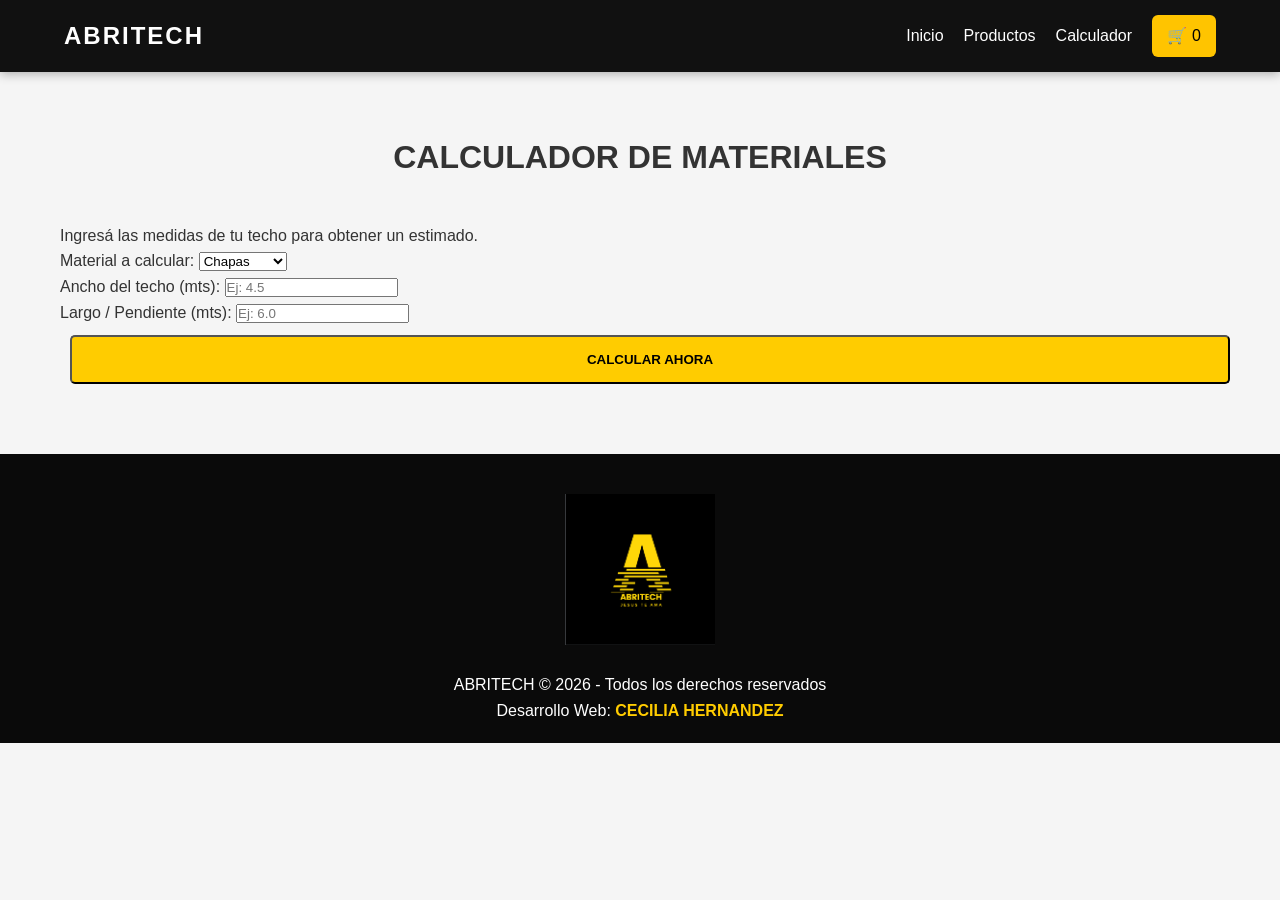
<file: calculador.html>
<!DOCTYPE html>
<html lang="es">
<head>
    <meta charset="UTF-8">
    <meta name="viewport" content="width=device-width, initial-scale=1.0">
    <title>Calculador de Materiales | ABRITECH</title>
    <link rel="stylesheet" href="https://cdnjs.cloudflare.com/ajax/libs/font-awesome/6.0.0/css/all.min.css">
    <link rel="stylesheet" href="css/estilos.css">
</head>
<body>

<header>
    <div class="logo">ABRITECH</div>
    <nav>
        <a href="index.html">Inicio</a>
        <a href="tienda.html">Productos</a>
        <a href="calculador.html">Calculador</a>
        <a href="carrito.html" class="cart-btn">🛒 <span id="cart-count">0</span></a>
    </nav>
</header>

<main class="container">
    <section class="calculador-box">
        <h2 class="section-title">Calculador de Materiales</h2>
        <p class="subtitle">Ingresá las medidas de tu techo para obtener un estimado.</p>

        <div class="form-calculador">
            <div class="input-group">
                <label>Material a calcular:</label>
                <select id="material-tipo">
                    <option value="chapas">Chapas</option>
                    <option value="tirantes">Tirantes</option>
                    <option value="machimbre">Machimbre</option>
                </select>
            </div>

            <div class="grid-inputs">
                <div class="input-group">
                    <label>Ancho del techo (mts):</label>
                    <input type="number" id="ancho-techo" placeholder="Ej: 4.5">
                </div>
                <div class="input-group">
                    <label>Largo / Pendiente (mts):</label>
                    <input type="number" id="largo-techo" placeholder="Ej: 6.0">
                </div>
            </div>

            <button onclick="calcularTodo()" class="btn-primary" style="width:100%; margin-top:10px;">CALCULAR AHORA</button>
        </div>

        <div id="resultado-calculo" class="resultado-card" style="display:none;">
            <h3>Resultado Estimado:</h3>
            <p id="texto-resultado"></p>
            <button id="btn-agregar-calculo" class="btn-wa-sucursal" style="width:100%; border:none; cursor:pointer; margin-top:10px;">
                <i class="fas fa-cart-plus"></i> AGREGAR A MI LISTA
            </button>
        </div>
    </section>
</main>

<footer class="footer">
    <div class="footer-container">
        <div class="footer-logo">
            <img src="img/LOGO NUEVO ABRITECH.PNG" alt="Abritech - Maderas y Techos">
        </div>
        <p>ABRITECH © 2026 - Todos los derechos reservados</p>
        <p class="firma-dev">Desarrollo Web: <a href="#">CECILIA HERNANDEZ</a></p>
    </div>
</footer>

<script src="js/app.js"></script>
<script src="js/carrito.js"></script>
</body>
</html>
</file>
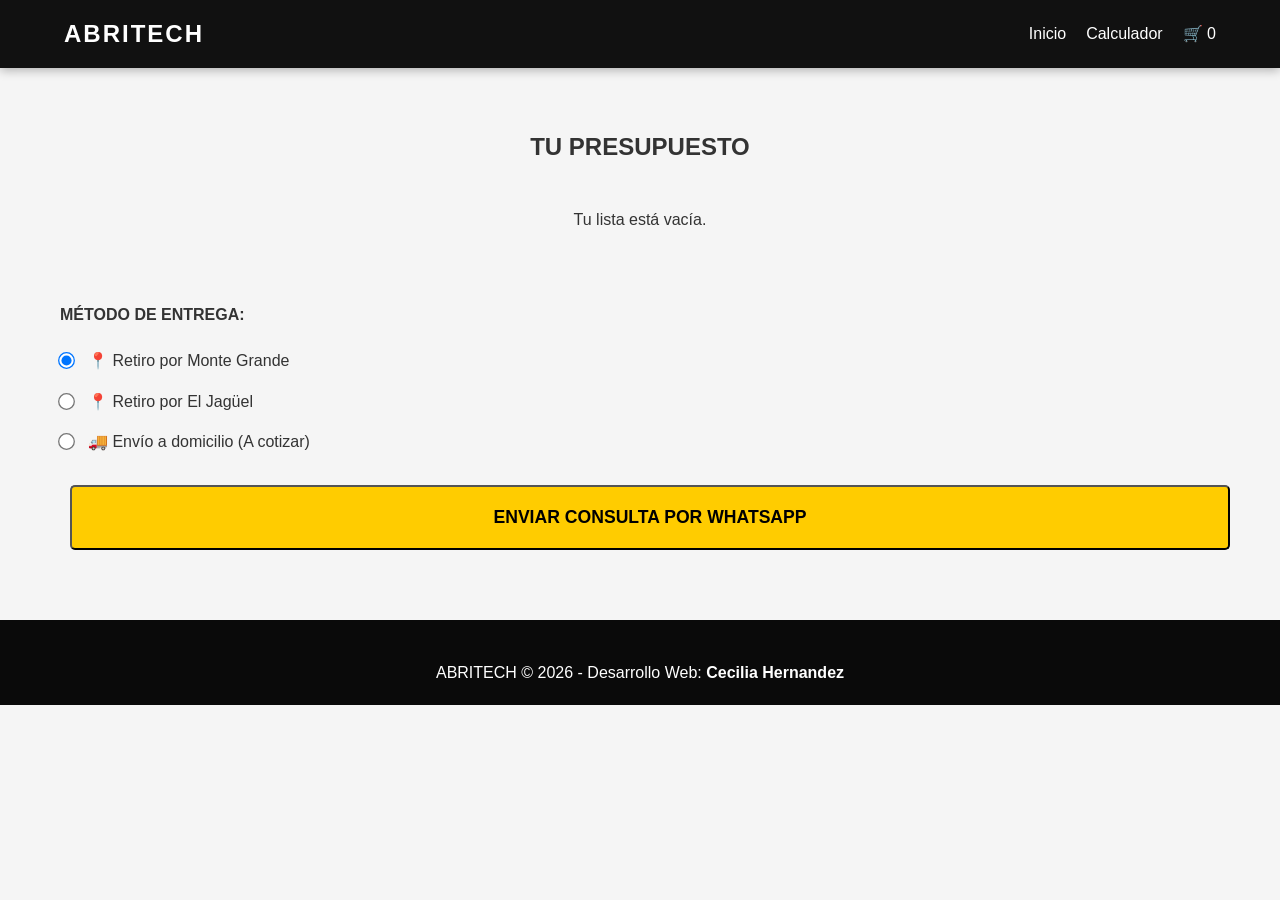
<file: carrito.html>
<!DOCTYPE html>
<html lang="es">
<head>
    <meta charset="UTF-8">
    <meta name="viewport" content="width=device-width, initial-scale=1.0">
    <title>Presupuesto | ABRITECH</title>
    <link rel="stylesheet" href="css/estilos.css">
</head>
<body>

<header>
    <div class="logo">ABRITECH</div>
    <nav>
        <a href="index.html">Inicio</a>
        <a href="calculador.html">Calculador</a>
        <a href="carrito.html">🛒 <span id="cart-count">0</span></a>
    </nav>
</header>

<section class="container">
    <h2 style="text-align: center; text-transform: uppercase;">Tu Presupuesto</h2>
    
    <div id="lista-carrito" style="margin-bottom: 30px;"></div>

    <div class="card-carrito-container">
        <h3 style="margin-top:0; font-size: 1rem; text-transform: uppercase;">MÉTODO DE ENTREGA:</h3>
        
        <div style="margin: 20px 0;">
            <label style="display: flex; align-items: center; margin-bottom: 15px; cursor: pointer;">
                <input type="radio" name="entrega" value="Retiro por Monte Grande" checked style="margin-right:15px; transform:scale(1.3);"> 📍 Retiro por Monte Grande
            </label>
            <label style="display: flex; align-items: center; margin-bottom: 15px; cursor: pointer;">
                <input type="radio" name="entrega" value="Retiro por El Jagüel" style="margin-right:15px; transform:scale(1.3);"> 📍 Retiro por El Jagüel
            </label>
            <label style="display: flex; align-items: center; cursor: pointer;">
                <input type="radio" name="entrega" value="Envío a domicilio" style="margin-right:15px; transform:scale(1.3);"> 🚚 Envío a domicilio (A cotizar)
            </label>
        </div>

        <button onclick="finalizarPresupuesto()" class="btn-primary" style="width: 100%; font-size: 1.1rem; padding: 20px;">
            ENVIAR CONSULTA POR WHATSAPP
        </button>
    </div>
</section>

<footer class="footer">
    ABRITECH © 2026 - Desarrollo Web: <strong>Cecilia Hernandez</strong>
</footer>

<script src="js/carrito.js"></script>
</body>
</html>
</file>
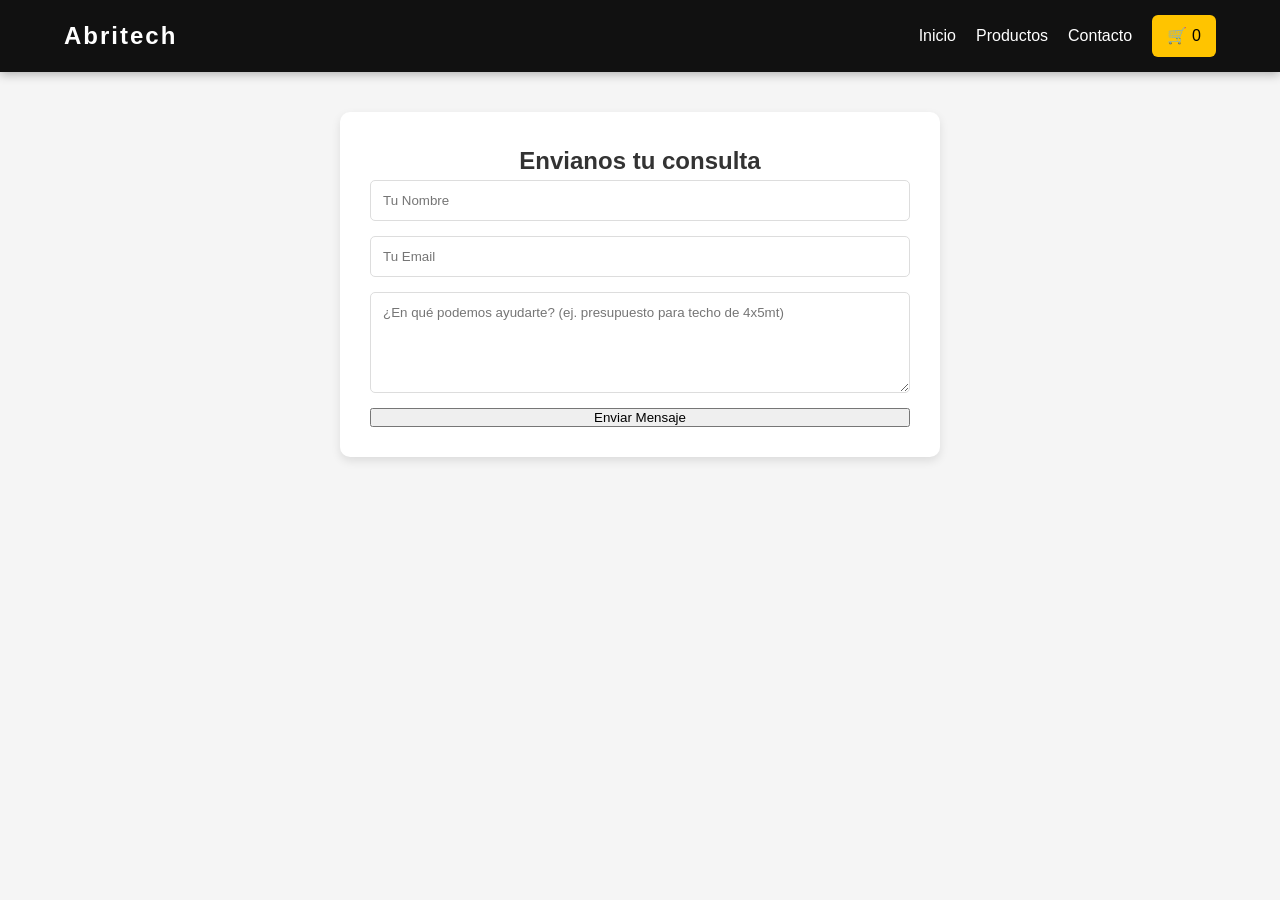
<file: contacto.html>
<!DOCTYPE html>
<html lang="es">
<head>
    <meta charset="UTF-8">
    <meta name="viewport" content="width=device-width, initial-scale=1.0">
    <title>Contacto - Abritech</title>
    <link href="https://fonts.googleapis.com/css2?family=Inter:wght@400;700&display=swap" rel="stylesheet">
    <link rel="stylesheet" href="css/estilos.css">
</head>
<body>
    <header>
        <div class="logo">Abritech</div>
        <nav>
            <a href="index.html">Inicio</a>
            <a href="tienda.html">Productos</a>
            <a href="contacto.html">Contacto</a>
            <a href="carrito.html" class="cart-btn">🛒 <span id="cart-count">0</span></a>
        </nav>
    </header>

    <section class="container" style="max-width: 600px; margin: 40px auto; background: white; padding: 30px; border-radius: 10px; box-shadow: 0 4px 10px rgba(0,0,0,0.1);">
        <h1 style="text-align: center;">Envianos tu consulta</h1>
        <form action="#" style="display: flex; flex-direction: column; gap: 15px;">
            <input type="text" placeholder="Tu Nombre" style="padding: 12px; border: 1px solid #ddd; border-radius: 5px;">
            <input type="email" placeholder="Tu Email" style="padding: 12px; border: 1px solid #ddd; border-radius: 5px;">
            <textarea placeholder="¿En qué podemos ayudarte? (ej. presupuesto para techo de 4x5mt)" rows="5" style="padding: 12px; border: 1px solid #ddd; border-radius: 5px;"></textarea>
            <button type="submit" class="btn">Enviar Mensaje</button>
        </form>
    </section>

    <script src="js/carrito.js"></script>
</body>
</html>
</file>
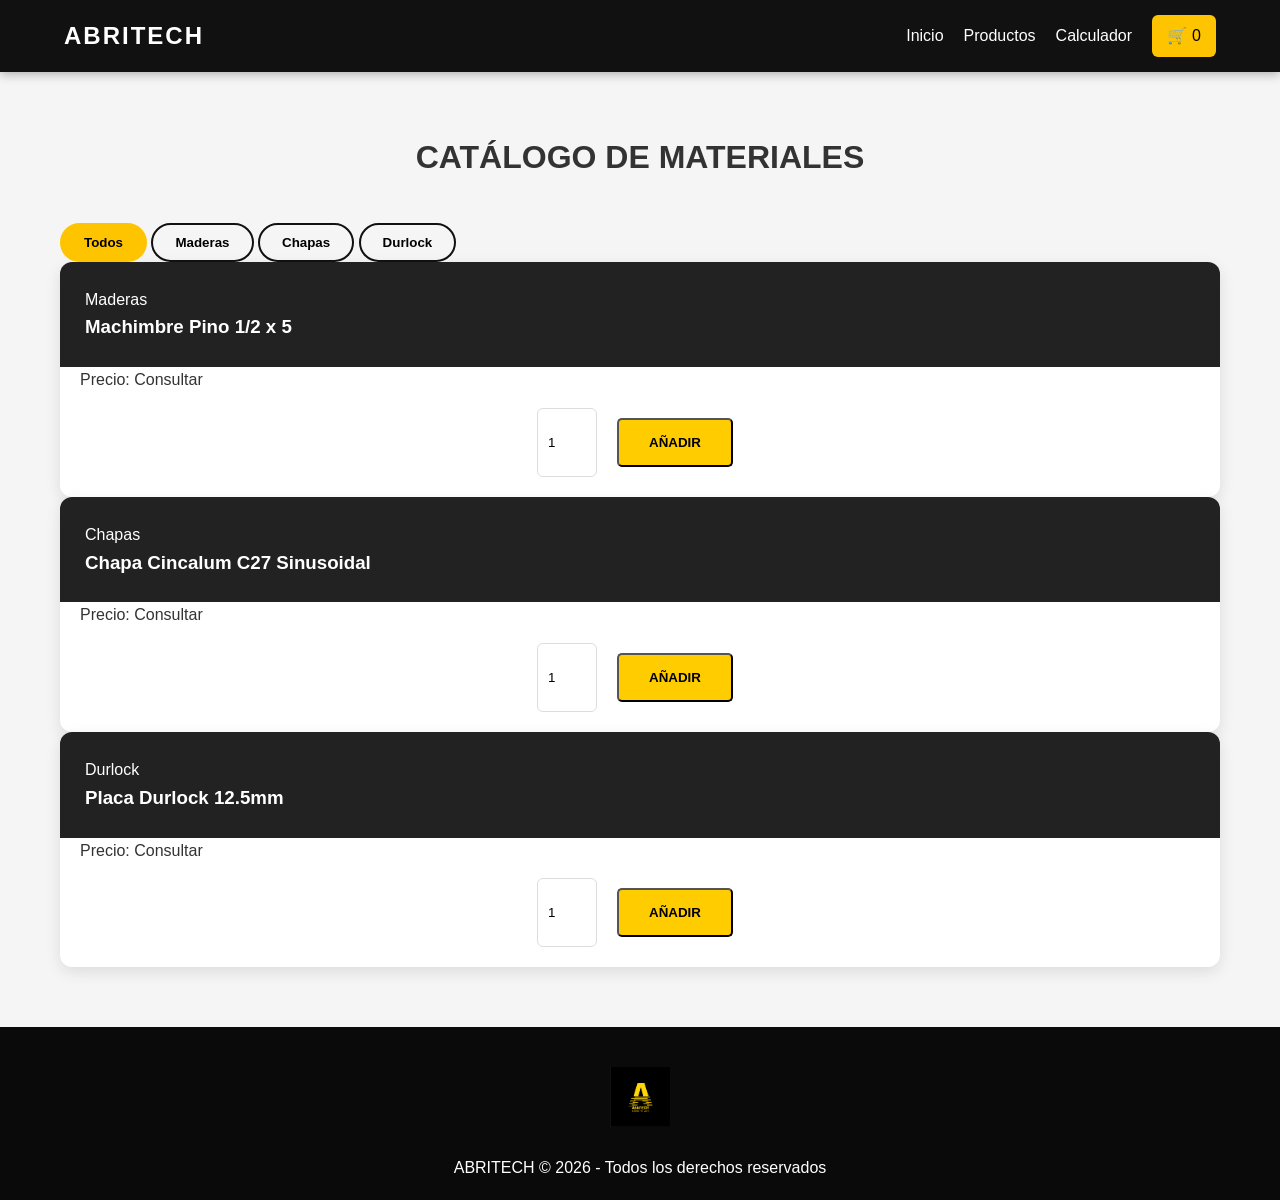
<file: producto.html>
<!DOCTYPE html>
<html lang="es">
<head>
    <meta charset="UTF-8">
    <meta name="viewport" content="width=device-width, initial-scale=1.0">
    <title>Productos | ABRITECH</title>
    <!-- Iconos y Estilos -->
    <link rel="stylesheet" href="https://cdnjs.cloudflare.com/ajax/libs/font-awesome/6.0.0/css/all.min.css">
    <link rel="stylesheet" href="css/estilos.css">
</head>
<body>

<header>
    <div class="logo">ABRITECH</div>
    <nav>
        <a href="index.html">Inicio</a>
        <a href="productos.html">Productos</a>
        <a href="calculador.html">Calculador</a>
        <a href="carrito.html" class="cart-btn">🛒 <span id="cart-count">0</span></a>
    </nav>
</header>

<main class="container">
    <h2 class="section-title">Catálogo de Materiales</h2>
    
    <!-- Filtros de Categoría Funcionales -->
    <div class="filtros-container">
        <button class="btn-filter active" data-filter="todos">Todos</button>
        <button class="btn-filter" data-filter="maderas">Maderas</button>
        <button class="btn-filter" data-filter="chapas">Chapas</button>
        <button class="btn-filter" data-filter="durlock">Durlock</button>
    </div>

    <!-- Contenedor Grid de Productos -->
    <div class="grid" id="contenedor-productos">
        
        <!-- Producto: Machimbre -->
        <div class="card-sucursal producto maderas" style="background: white; color: #333;">
            <div class="sucursal-header">
                <span class="badge">Maderas</span>
                <h3>Machimbre Pino 1/2 x 5</h3>
            </div>
            <div style="padding: 0 20px 20px;">
                <p>Precio: Consultar</p>
                <div class="hero-btns" style="margin-top: 15px; display: flex; gap: 10px;">
                    <input type="number" value="1" min="1" id="cant-machimbre" style="width:60px; padding: 10px; border-radius:6px; border:1px solid #ddd;">
                    <button class="btn-primary" onclick="agregarAlCarrito('Machimbre Pino 1/2x5', document.getElementById('cant-machimbre').value)">
                        AÑADIR
                    </button>
                </div>
            </div>
        </div>

        <!-- Producto: Chapa -->
        <div class="card-sucursal producto chapas" style="background: white; color: #333;">
            <div class="sucursal-header">
                <span class="badge">Chapas</span>
                <h3>Chapa Cincalum C27 Sinusoidal</h3>
            </div>
            <div style="padding: 0 20px 20px;">
                <p>Precio: Consultar</p>
                <div class="hero-btns" style="margin-top: 15px; display: flex; gap: 10px;">
                    <input type="number" value="1" min="1" id="cant-chapa" style="width:60px; padding: 10px; border-radius:6px; border:1px solid #ddd;">
                    <button class="btn-primary" onclick="agregarAlCarrito('Chapa Cincalum C27', document.getElementById('cant-chapa').value)">
                        AÑADIR
                    </button>
                </div>
            </div>
        </div>

        <!-- Producto: Durlock -->
        <div class="card-sucursal producto durlock" style="background: white; color: #333;">
            <div class="sucursal-header">
                <span class="badge">Durlock</span>
                <h3>Placa Durlock 12.5mm</h3>
            </div>
            <div style="padding: 0 20px 20px;">
                <p>Precio: Consultar</p>
                <div class="hero-btns" style="margin-top: 15px; display: flex; gap: 10px;">
                    <input type="number" value="1" min="1" id="cant-durlock" style="width:60px; padding: 10px; border-radius:6px; border:1px solid #ddd;">
                    <button class="btn-primary" onclick="agregarAlCarrito('Placa Durlock 12.5mm', document.getElementById('cant-durlock').value)">
                        AÑADIR
                    </button>
                </div>
            </div>
        </div>

    </div>
</main>

<footer class="footer">
    <div class="footer-container">
        <div class="footer-logo">
            <img src="img/LOGO NUEVO ABRITECH.PNG" alt="Abritech" style="height: 60px;">
        </div>
        <p>ABRITECH © 2026 - Todos los derechos reservados</p>
    </div>
</footer>

<!-- Scripts de Funcionalidad -->
<script src="js/app.js"></script>
<script src="js/carrito.js"></script>

</body>
</html>
</file>
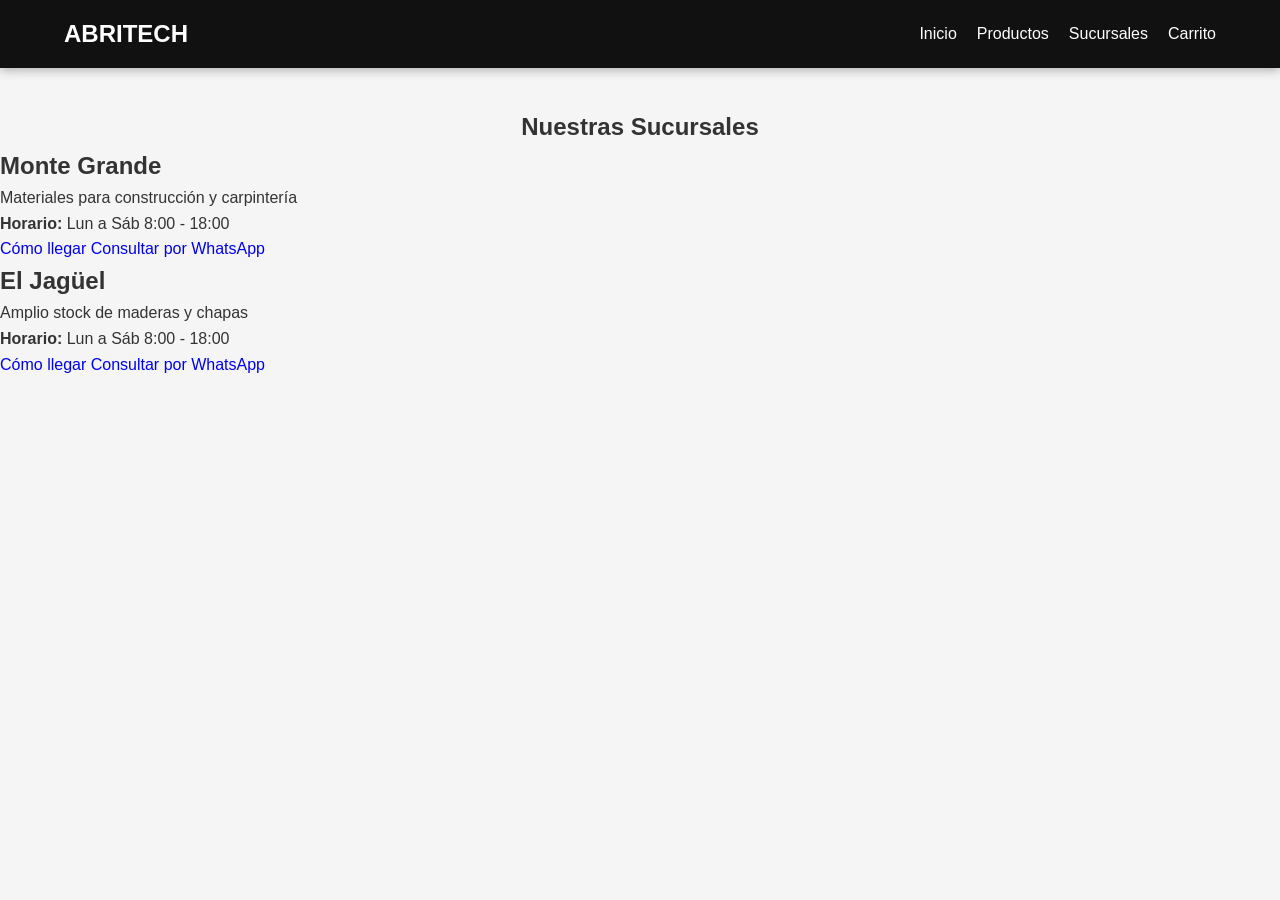
<file: sucursales.html>
<!DOCTYPE html>
<html lang="es">
<head>
<meta charset="UTF-8">
<meta name="viewport" content="width=device-width, initial-scale=1.0">
<title>Sucursales | Abritech</title>
<link rel="stylesheet" href="css/estilos.css">
</head>

<body>

<header>
<h2>ABRITECH</h2>

<nav>
<a href="index.html">Inicio</a>
<a href="productos.html">Productos</a>
<a href="sucursales.html">Sucursales</a>
<a href="carrito.html">Carrito</a>
</nav>

</header>

<section>

<h1 style="text-align:center; margin-top:40px;">Nuestras Sucursales</h1>

<div class="grid">

<div class="card">

<h2>Monte Grande</h2>

<p>Materiales para construcción y carpintería</p>

<p><strong>Horario:</strong> Lun a Sáb 8:00 - 18:00</p>

<a href="https://maps.google.com" target="_blank" class="btn">
Cómo llegar
</a>

<a href="https://wa.me/5491123456789" class="btn">
Consultar por WhatsApp
</a>

</div>

<div class="card">

<h2>El Jagüel</h2>

<p>Amplio stock de maderas y chapas</p>

<p><strong>Horario:</strong> Lun a Sáb 8:00 - 18:00</p>

<a href="https://maps.google.com" target="_blank" class="btn">
Cómo llegar
</a>

<a href="https://wa.me/5491123456789" class="btn">
Consultar por WhatsApp
</a>

</div>

</div>

</section>

</body>
</html>
</file>
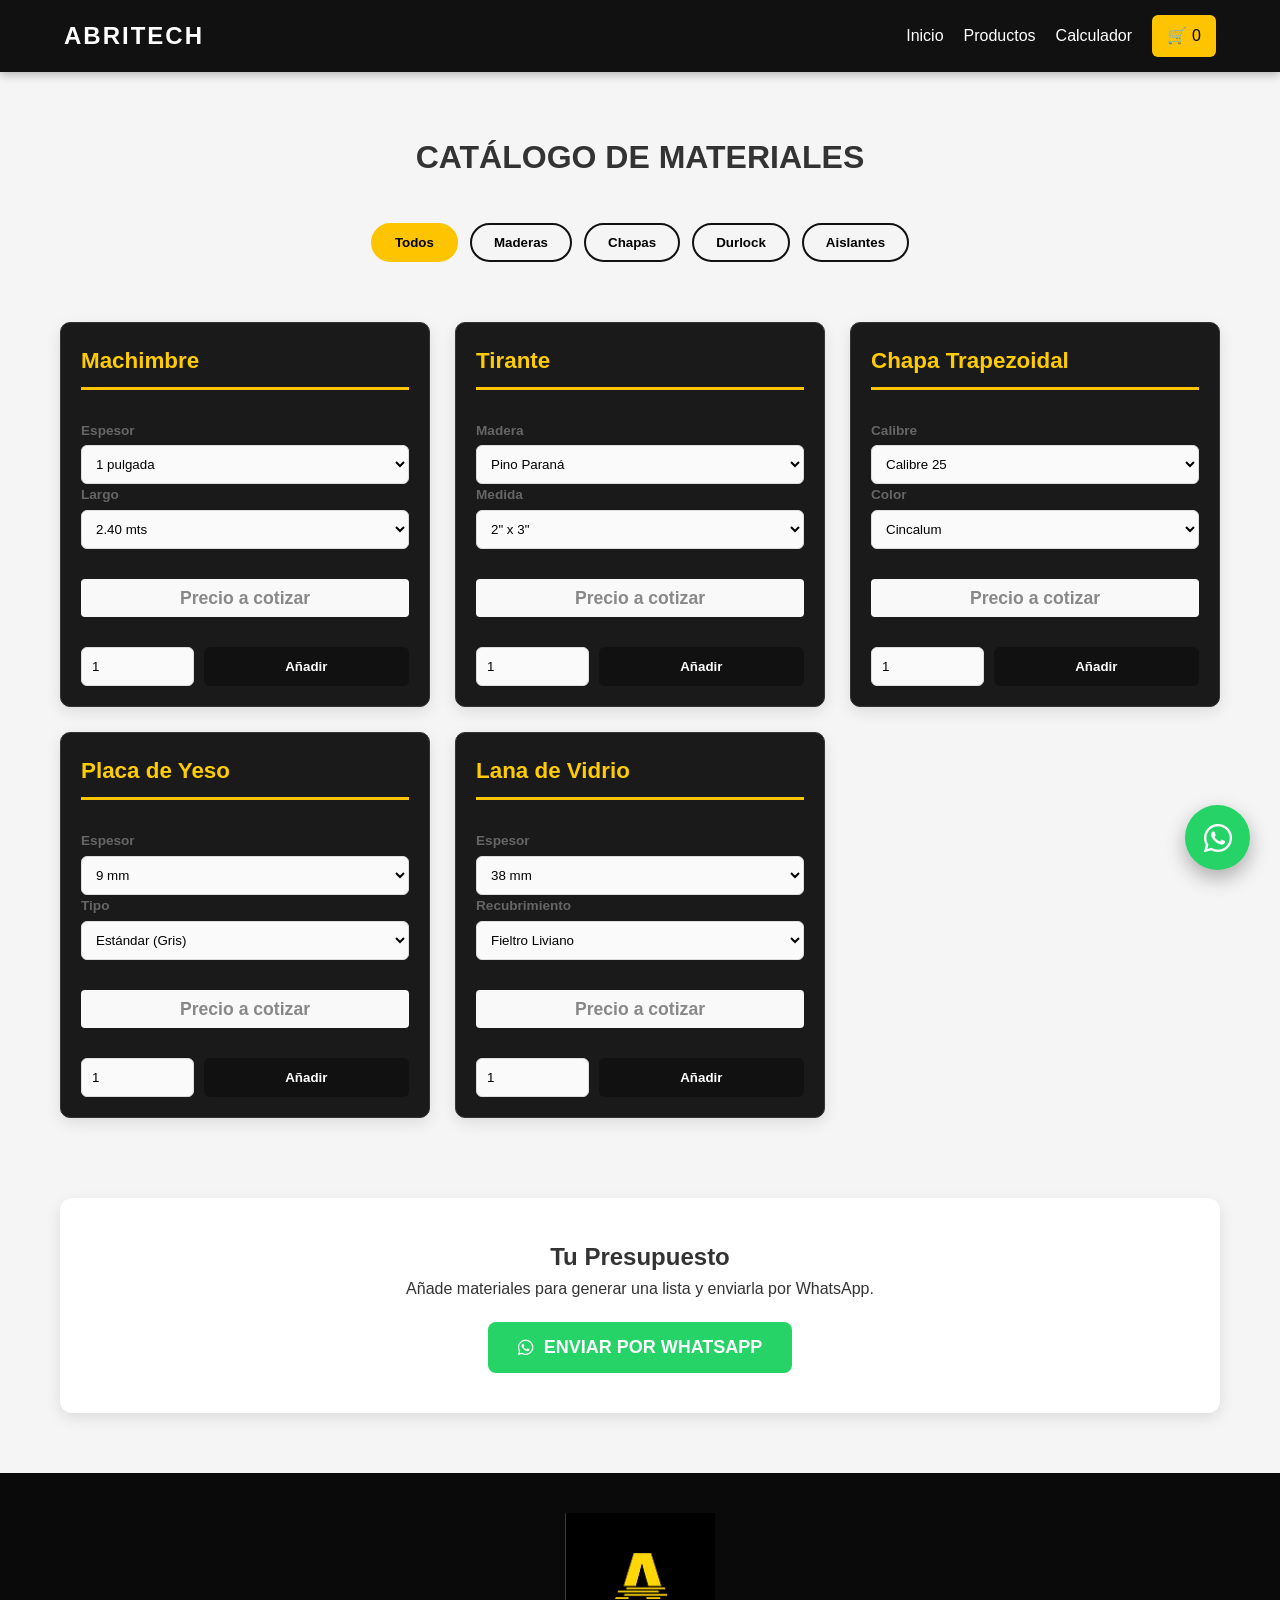
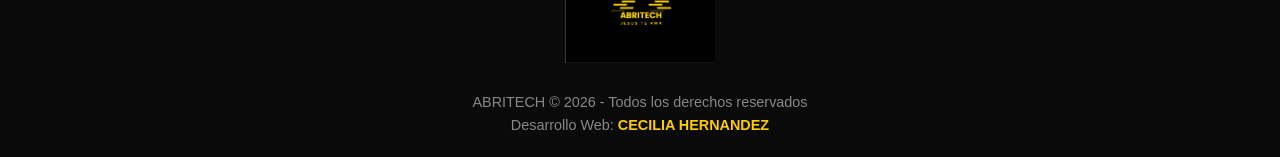
<file: tienda.html>
<!DOCTYPE html>
<html lang="es">
<head>
    <meta charset="UTF-8">
    <meta name="viewport" content="width=device-width, initial-scale=1.0">
    <title>Catálogo de Materiales | ABRITECH</title>
    <link rel="stylesheet" href="https://cdnjs.cloudflare.com/ajax/libs/font-awesome/6.0.0/css/all.min.css">
    <link rel="stylesheet" href="css/estilos.css">
</head>
<body>

<header>
    <div class="logo">ABRITECH</div>
    <nav>
        <a href="index.html">Inicio</a>
        <a href="tienda.html">Productos</a>
        <a href="calculador.html">Calculador</a>
        <a href="carrito.html" class="cart-btn" aria-label="Ver carrito">
            🛒 <span id="cart-count">0</span>
        </a>
    </nav>
</header>

<main class="container">
    <h1 class="section-title">Catálogo de Materiales</h1>

    <div class="filters">
        <button class="btn-filter active">Todos</button>
        <button class="btn-filter">Maderas</button>
        <button class="btn-filter">Chapas</button>
        <button class="btn-filter">Durlock</button>
        <button class="btn-filter">Aislantes</button>
    </div>

    <div class="productos-grid">
        
        <article class="producto-card" data-category="maderas">
            <h3>Machimbre</h3>
            <div class="opciones">
                <label>Espesor</label>
                <select>
                    <option value="1 pulgada">1 pulgada</option>
                    <option value="1/2 pulgada">1/2 pulgada</option>
                </select>
                
                <label>Largo</label>
                <select>
                    <option value="2.40 mts">2.40 mts</option>
                    <option value="3.00 mts">3.00 mts</option>
                </select>
            </div>
            <p class="precio-tag">Precio a cotizar</p>
            <div class="compra-flex">
                <input type="number" value="1" min="1" aria-label="Cantidad">
                <button class="btn-add">Añadir</button>
            </div>
        </article>

        <article class="producto-card" data-category="maderas">
            <h3>Tirante</h3>
            <div class="opciones">
                <label>Madera</label>
                <select>
                    <option value="Pino Paraná">Pino Paraná</option>
                    <option value="Eucalipto">Eucalipto</option>
                </select>
                
                <label>Medida</label>
                <select>
                    <option value="2x3">2" x 3"</option>
                    <option value="2x6">2" x 6"</option>
                </select>
            </div>
            <p class="precio-tag">Precio a cotizar</p>
            <div class="compra-flex">
                <input type="number" value="1" min="1" aria-label="Cantidad">
                <button class="btn-add">Añadir</button>
            </div>
        </article>

        <article class="producto-card" data-category="chapas">
            <h3>Chapa Trapezoidal</h3>
            <div class="opciones">
                <label>Calibre</label>
                <select>
                    <option value="C-25">Calibre 25</option>
                    <option value="C-27">Calibre 27</option>
                </select>
                <label>Color</label>
                <select>
                    <option value="Cincalum">Cincalum</option>
                    <option value="Negro Prepintado">Negro Prepintado</option>
                </select>
            </div>
            <p class="precio-tag">Precio a cotizar</p>
            <div class="compra-flex">
                <input type="number" value="1" min="1" aria-label="Cantidad">
                <button class="btn-add">Añadir</button>
            </div>
        </article>

        <article class="producto-card" data-category="durlock">
            <h3>Placa de Yeso</h3>
            <div class="opciones">
                <label>Espesor</label>
                <select>
                    <option value="9 mm">9 mm</option>
                    <option value="12.5 mm">12.5 mm</option>
                </select>
                <label>Tipo</label>
                <select>
                    <option value="Estándar">Estándar (Gris)</option>
                    <option value="RH">Resistente Humedad (Verde)</option>
                </select>
            </div>
            <p class="precio-tag">Precio a cotizar</p>
            <div class="compra-flex">
                <input type="number" value="1" min="1" aria-label="Cantidad">
                <button class="btn-add">Añadir</button>
            </div>
        </article>

        <article class="producto-card" data-category="aislantes">
            <h3>Lana de Vidrio</h3>
            <div class="opciones">
                <label>Espesor</label>
                <select>
                    <option value="38 mm">38 mm</option>
                    <option value="50 mm">50 mm</option>
                </select>
                <label>Recubrimiento</label>
                <select>
                    <option value="Fieltro Liviano">Fieltro Liviano</option>
                    <option value="Con Aluminio">Con Aluminio</option>
                </select>
            </div>
            <p class="precio-tag">Precio a cotizar</p>
            <div class="compra-flex">
                <input type="number" value="1" min="1" aria-label="Cantidad">
                <button class="btn-add">Añadir</button>
            </div>
        </article>

    </div>

    <section class="presupuesto-resumen">
        <h2>Tu Presupuesto</h2>
        <p>Añade materiales para generar una lista y enviarla por WhatsApp.</p>
        <button class="btn-whatsapp-send">
            <i class="fab fa-whatsapp"></i> ENVIAR POR WHATSAPP
        </button>
    </section>
</main>

<footer class="footer">
    <div class="footer-container">
        <div class="footer-logo">
            <img src="img/LOGO NUEVO ABRITECH.PNG" alt="Logo Abritech">
        </div>
        <div class="footer-bottom">
            <p>ABRITECH © 2026 - Todos los derechos reservados</p>
            <p class="firma-dev">Desarrollo Web: <a href="https://wa.me/5491131758509" target="_blank">CECILIA HERNANDEZ</a></p>
        </div>
    </div>
</footer>

<a href="https://wa.me/5491122814493" class="whatsapp-fixed" target="_blank" aria-label="Chat por WhatsApp">
    <i class="fab fa-whatsapp"></i>
</a>

<script src="js/script.js"></script>

</body>
</html>
</file>
<file: css/estilos.css>
/* =========================================
   VARIABLES Y CONFIGURACIÓN GLOBAL
   ========================================= */
:root {
    --primary-color: #ffc400;
    --dark-bg: #111;
    --light-bg: #f5f5f5;
    --text-color: #333;
    --white: #ffffff;
    --whatsapp-green: #25D366;
    --shadow: 0 5px 15px rgba(0,0,0,0.1);
    --transition: 0.3s ease;
}

* {
    margin: 0;
    padding: 0;
    box-sizing: border-box;
    font-family: 'Segoe UI', Arial, sans-serif;
}

body {
    background: var(--light-bg);
    color: var(--text-color);
    line-height: 1.6;
}

a {
    text-decoration: none;
    transition: var(--transition);
}

.container {
    max-width: 1200px;
    margin: 0 auto;
    padding: 60px 20px;
}

/* =========================================
   HEADER & NAVEGACIÓN
   ========================================= */
header {
    display: flex;
    justify-content: space-between;
    align-items: center;
    padding: 15px 5%;
    background: var(--dark-bg);
    color: var(--white);
    position: sticky;
    top: 0;
    z-index: 1000;
    box-shadow: 0 2px 10px rgba(0,0,0,0.3);
}

.logo {
    font-size: 24px;
    font-weight: bold;
    letter-spacing: 2px;
}

nav {
    display: flex;
    align-items: center;
}

nav a {
    color: var(--white);
    margin-left: 20px;
    font-weight: 500;
}

nav a:hover {
    color: var(--primary-color);
}

.cart-btn {
    background: var(--primary-color);
    color: #000;
    padding: 8px 15px;
    border-radius: 6px;
    display: flex;
    align-items: center;
    gap: 5px;
}

/* =========================================
   HERO SECTION
   ========================================= */
.hero {
    /* Usamos !important para asegurar que ninguna otra regla la pise */
    background: linear-gradient(rgba(0, 0, 0, 0.6), rgba(0, 0, 0, 0.6)), 
                url('https://abritech.com.ar/wp-content/uploads/2023/11/banner-maderas.jpg') no-repeat center center !important;
    background-size: cover !important;
    background-attachment: fixed !important;
    min-height: 75vh !important; /* Altura mínima garantizada */
    display: flex !important;
    align-items: center;
    justify-content: center;
    width: 100%;
}

.hero-content h1 {
    font-size: clamp(24px, 5vw, 48px);
    margin-bottom: 30px;
    text-shadow: 0 2px 10px rgba(0,0,0,0.8);
    text-transform: uppercase;
}

.btn-primary, .btn-secondary {
    display: inline-block;
    margin: 10px;
    padding: 15px 30px;
    border-radius: 6px;
    font-weight: bold;
    transition: var(--transition);
}

.btn-primary { background: var(--primary-color); color: #000; }
.btn-secondary {
    background: transparent;
    border: 2px solid #ffcc00;
    color: #fff;
    padding: 12px 25px;
    font-weight: bold;
    border-radius: 5px;
    transition: 0.3s;
}

.btn-secondary:hover {
    background: #ffcc00;
    color: #000;
}

/* =========================================
   TIENDA Y CATÁLOGO
   ========================================= */
.section-title {
    text-align: center;
    margin-bottom: 40px;
    font-size: 32px;
    text-transform: uppercase;
}

/* Filtros */
.filters {
    display: flex;
    gap: 12px;
    justify-content: center;
    margin-bottom: 40px;
    flex-wrap: wrap;
}

.btn-filter {
    padding: 10px 22px;
    border: 2px solid var(--dark-bg);
    background: transparent;
    cursor: pointer;
    font-weight: bold;
    border-radius: 25px;
    transition: var(--transition);
}

.btn-filter.active, .btn-filter:hover {
    background: var(--primary-color);
    border-color: var(--primary-color);
    color: #000;
}

/* Grid de Productos */
.productos-grid {
    display: grid;
    grid-template-columns: repeat(auto-fit, minmax(280px, 1fr));
    gap: 25px;
}

.producto-card {
    background: var(--white);
    padding: 25px;
    border-radius: 12px;
    box-shadow: var(--shadow);
    display: flex;
    flex-direction: column;
    gap: 15px;
    transition: var(--transition);
}

.producto-card:hover {
    transform: translateY(-5px);
}

.producto-card h3 {
    font-size: 1.3rem;
    color: var(--dark-bg);
    border-bottom: 3px solid var(--primary-color);
    padding-bottom: 8px;
    margin-bottom: 5px;
}

.producto-card label {
    font-size: 0.85rem;
    font-weight: 700;
    color: #666;
    margin-bottom: 4px;
    display: block;
}

.producto-card select, 
.producto-card input[type="number"] {
    width: 100%;
    padding: 10px;
    border-radius: 6px;
    border: 1px solid #ddd;
    background: #fafafa;
    outline: none;
}

.precio-tag {
    font-weight: bold;
    color: #444;
    font-size: 1.1rem;
    margin: 10px 0;
    text-align: center;
    background: #f9f9f9;
    padding: 5px;
    border-radius: 4px;
}

.btn-add {
    background: var(--dark-bg);
    color: white;
    border: none;
    padding: 12px;
    border-radius: 6px;
    cursor: pointer;
    font-weight: bold;
    transition: var(--transition);
}

.btn-add:hover {
    background: var(--primary-color);
    color: #000;
}

/* =========================================
   CARRITO Y PRESUPUESTO
   ========================================= */
.presupuesto-resumen {
    margin-top: 60px;
    background: var(--white);
    padding: 40px;
    border-radius: 12px;
    text-align: center;
    box-shadow: var(--shadow);
}

.btn-whatsapp-send {
    background: var(--whatsapp-green);
    color: white;
    border: none;
    padding: 15px 30px;
    font-size: 18px;
    font-weight: bold;
    border-radius: 8px;
    cursor: pointer;
    display: inline-flex;
    align-items: center;
    gap: 10px;
    margin-top: 20px;
}

.btn-whatsapp-send:hover {
    background: #1ebe5b;
    transform: scale(1.05);
}

/* =========================================
   SUCURSALES
   ========================================= */
.card-sucursal {
    background: var(--white);
    border-radius: 12px;
    box-shadow: var(--shadow);
    overflow: hidden;
}

.sucursal-header {
    padding: 25px;
    background: #222;
    color: var(--white);
}

.btn-wa-sucursal {
    display: block;
    text-align: center;
    background: var(--whatsapp-green);
    color: var(--white);
    padding: 15px;
    font-weight: bold;
}

.footer {
    background-color: #0a0a0a;
    padding: 40px 20px 20px;
    text-align: center;
    color: white;
}

.footer-logo img {
    max-width: 150px;
    margin-bottom: 20px;
}

.medios-pago-section h3 {
    font-size: 1.8rem;
    font-weight: 800;
    margin-bottom: 20px;
    letter-spacing: 1px;
}

.logos-grid {
    display: flex;
    justify-content: center;
    align-items: center;
    gap: 20px;
    flex-wrap: wrap;
    margin-bottom: 20px;
    filter: grayscale(0.2); /* Un toque sutil para que no brillen tanto */
}

.logos-grid img {
    height: 35px; /* Tamaño uniforme para los logos */
    width: auto;
}

.promo-tag {
    color: #ffcc00; /* Tu amarillo característico */
    font-weight: bold;
    font-size: 1.2rem;
    margin-top: 10px;
}

.footer-divider {
    border: 0;
    border-top: 1px solid #333;
    margin: 30px auto 20px;
    width: 80%;
}

.footer-bottom {
    font-size: 0.9rem;
    color: #888;
}

.firma-dev a {
    color: #ffcc00;
    text-decoration: none;
    font-weight: bold;
}

/* =========================================
   EXTRAS (WhatsApp Flotante)
   ========================================= */
.whatsapp-fixed {
    position: fixed;
    bottom: 30px;
    right: 30px;
    background: var(--whatsapp-green);
    color: var(--white);
    width: 65px;
    height: 65px;
    border-radius: 50%;
    display: flex;
    align-items: center;
    justify-content: center;
    font-size: 32px;
    box-shadow: 0 8px 20px rgba(0,0,0,0.3);
    z-index: 999;
}

.whatsapp-fixed:hover {
    transform: scale(1.1);
}

/* =========================================
   RESPONSIVE
   ========================================= */
@media (max-width: 768px) {
    header {
        flex-direction: column;
        padding: 20px;
    }
    
    nav {
        margin-top: 15px;
        flex-wrap: wrap;
        justify-content: center;
        gap: 10px;
    }

    nav a { margin: 0; }

    .hero { height: 50vh; }

    .hero-btns {
        display: flex;
        flex-direction: column;
    }

    .container { padding: 40px 20px; }
}

.compra-flex {
    display: flex;
    gap: 10px;
}

.compra-flex input {
    flex: 1; /* El input ocupa el espacio que sobra */
}

.compra-flex .btn-add {
    flex: 2; /* El botón es un poco más ancho */
}
.contacto-section {
    padding: 50px 20px;
}

.contacto-wrapper {
    max-width: 600px;
    margin: 0 auto;
    background: #1a1a1a; /* Fondo oscuro como el header */
    padding: 30px;
    border-radius: 10px;
    box-shadow: 0 4px 15px rgba(0,0,0,0.3);
}

.contacto-form .input-group {
    margin-bottom: 20px;
    display: flex;
    flex-direction: column;
}

.contacto-form label {
    color: #fff;
    margin-bottom: 8px;
    font-weight: bold;
}

.contacto-form input, 
.contacto-form select, 
.contacto-form textarea {
    padding: 12px;
    border-radius: 5px;
    border: 1px solid #333;
    background: #222;
    color: #fff;
    font-size: 1rem;
}

.contacto-form input:focus, 
.contacto-form textarea:focus {
    outline: none;
    border-color: #ffcc00; /* El amarillo de Abritech */
}

.btn-enviar-form {
    width: 100%;
    padding: 15px;
    background: #ffcc00; /* Color primario del carrito */
    color: #000;
    border: none;
    border-radius: 5px;
    font-weight: bold;
    cursor: pointer;
    transition: 0.3s;
}

.btn-enviar-form:hover {
    background: #e6b800;
    transform: translateY(-2px);
}
.file-input-wrapper {
    background: #222;
    padding: 15px;
    border: 1px dashed #444;
    border-radius: 5px;
    text-align: center;
}

.file-input-wrapper input {
    background: transparent;
    border: none;
    cursor: pointer;
}

.file-help {
    font-size: 0.8rem;
    color: #888;
    margin-top: 8px;
}
/* Contenedor principal de la tienda */
.productos-grid {
    display: grid;
    grid-template-columns: repeat(auto-fit, minmax(280px, 1fr));
    gap: 25px;
    padding: 20px 0;
}

/* Estilo de cada tarjeta de producto */
.producto-card {
    background: #1a1a1a;
    border: 1px solid #333;
    padding: 20px;
    border-radius: 10px;
    color: white;
    display: flex;
    flex-direction: column;
    justify-content: space-between;
    transition: transform 0.3s ease;
}

.producto-card:hover {
    transform: translateY(-5px);
    border-color: #ffcc00;
}

/* Títulos y textos dentro de la tarjeta */
.producto-card h3 {
    color: #ffcc00;
    margin-bottom: 15px;
    font-size: 1.4rem;
}

.precio-tag {
    font-weight: bold;
    margin: 15px 0;
    color: #888;
}
.hero-btns {
    margin-top: 30px;
    display: flex;
    gap: 20px;
    justify-content: center;
}

.btn-primary {
    background-color: #ffcc00;
    color: #000;
    padding: 15px 30px;
    border-radius: 5px;
    font-weight: bold;
    text-decoration: none;
    transition: 0.3s;
}

.btn-secondary {
    background-color: transparent;
    color: #fff;
    padding: 15px 30px;
    border-radius: 5px;
    border: 2px solid #ffcc00;
    font-weight: bold;
    text-decoration: none;
    transition: 0.3s;
}

.btn-secondary:hover {
    background-color: #ffcc00;
    color: #000;
}
</file>
